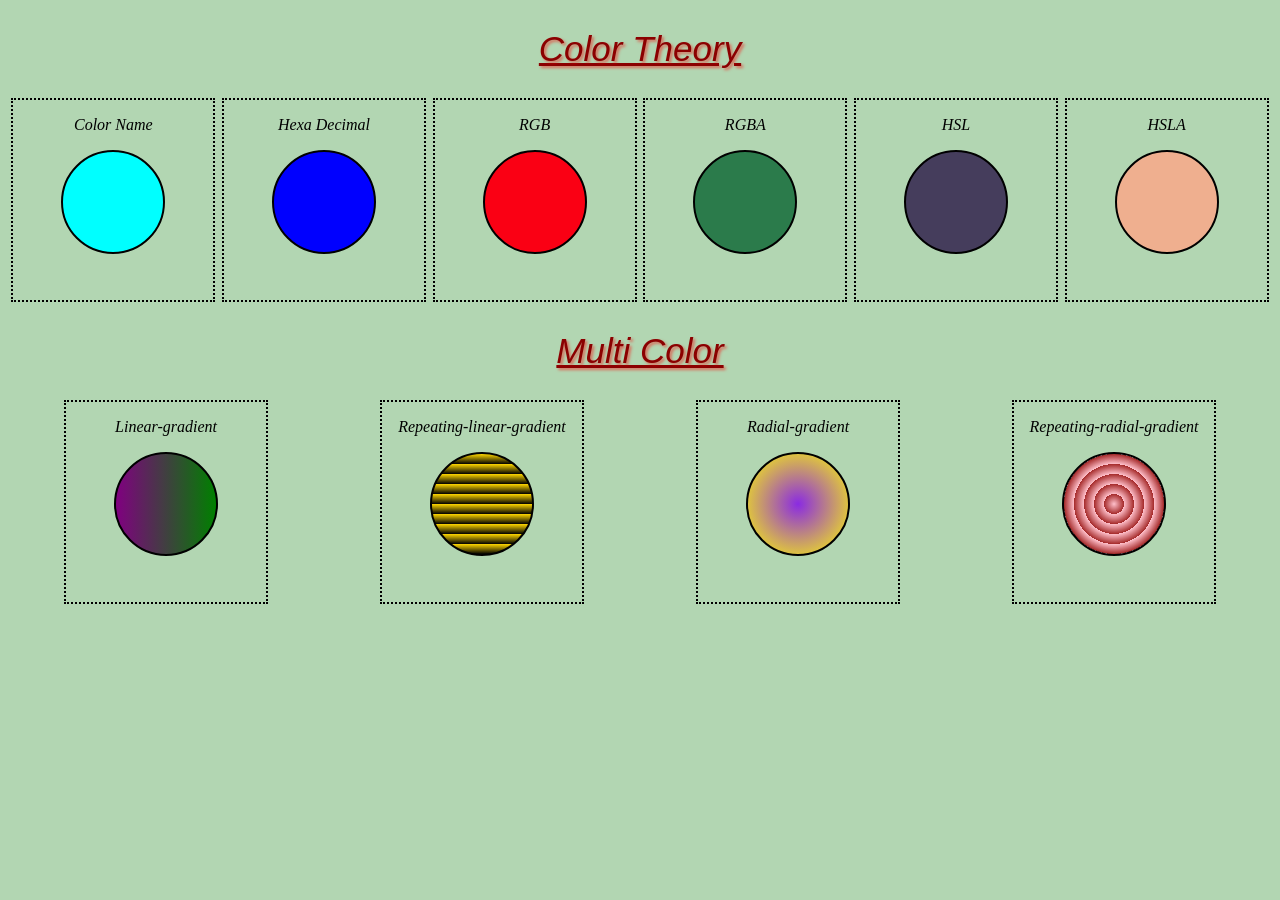
<file: index.html>
<!DOCTYPE html>
<html lang="en">

<head>
    <meta charset="UTF-8">
    <meta name="viewport" content="width=device-width, initial-scale=1.0">
    <title>Document</title>
    <link rel="stylesheet" href="style.css">
</head>

<body>
    <h2>Color Theory</h2>
    <div class="main">
        <div class="parent">
            <h3>Color Name</h3>
            <div class="child" id="card1">
            </div>
        </div>
        <div class="parent">
            <h3>Hexa Decimal</h3>
            <div class="child" id="card2">
            </div>
        </div>
        <div class="parent">
            <h3>RGB</h3>
            <div class="child" id="card3">
            </div>
        </div>
        <div class="parent">
            <h3>RGBA</h3>
            <div class="child" id="card4">
            </div>
        </div>
        <div class="parent">
            <h3>HSL</h3>
            <div class="child" id="card5">
            </div>
        </div>
        <div class="parent">
            <h3>HSLA</h3>
            <div class="child" id="card6">
            </div>
        </div>
    </div>
    <h2 style="text-align: center;">Multi Color</h2>
    <div class="parent2">
        <div class="parent">
            <h3>Linear-gradient</h3>
            <div class="child" id="card7">
            </div>
        </div>
        <div class="parent">
            <h3>Repeating-linear-gradient</h3>
            <div class="child" id="card8">
            </div>
        </div>
        <div class="parent">
            <h3>Radial-gradient</h3>
            <div class="child" id="card9">
            </div>
        </div>
        <div class="parent">
            <h3>Repeating-radial-gradient</h3>
            <div class="child" id="card10">
            </div>
        </div>
    </div>
</body>

</html>
</file>
<file: style.css>
body{
    background-color:rgba(0,120,0,0.3);
}
.main{
    flex-wrap:wrap;
    display: flex;
    justify-content: center;
}
.parent2{
    display: flex;
    margin:auto;
    justify-content:center;
}
.parent{
    height:200px;
    width:200px;
    border:2px dotted;
    text-align: center;
    margin:auto;
}
.child{
    height:100px;
    width:100px;
    border:2px solid;
    border-radius: 50%;
    margin:auto;
}
h2{
    text-align: center;
    text-decoration: underline;
    text-transform: capitalize;
    font-style: italic;
    font-size: 35px;
    font-weight: 300;
    font-family: 'Segoe UI', Tahoma, Geneva, Verdana, sans-serif;
    color:darkred;
    text-shadow: 2px 2px 3px rgba(255, 0, 0, 0.5);
}
h3{
    font-family:Cambria, Cochin, Georgia, Times, 'Times New Roman', serif;
    font-weight: 200;
    font-style: oblique;
    font-size: medium;
}
#card1{
    background-color: aqua;
}
#card2{
    background-color: #0000ff;
}
#card3{
    background-color: rgb(250,0,20);
}
#card4{
    background-color: rgba(10,100,50,0.8);
}
#card5{
    background-color: hsl(255, 20%, 30%);

}
#card6{
    background-color:hsla(20, 75%, 75%, 1);

}
#card7{
    background:linear-gradient(to left,green,purple) ;
}
#card8{
    background: repeating-linear-gradient(gold,black 10px);
}
#card9{
    background: radial-gradient(blueviolet,yellow);
}
#card10{
    background:repeating-radial-gradient(pink,brown 10px)
}
</file>
<file: color_theory.css>
body{
    background-color:rgba(0,120,0,0.3);
}
.main{
    flex-wrap:wrap;
    display: flex;
    justify-content: center;
}
.parent2{
    display: flex;
    margin:auto;
    justify-content:center;
}
.parent{
    height:200px;
    width:200px;
    border:2px dotted;
    text-align: center;
    margin:auto;
}
.child{
    height:100px;
    width:100px;
    border:2px solid;
    border-radius: 50%;
    margin:auto;
}
h2{
    text-align: center;
    text-decoration: underline;
    text-transform: capitalize;
    font-style: italic;
    font-size: 35px;
    font-weight: 300;
    font-family: 'Segoe UI', Tahoma, Geneva, Verdana, sans-serif;
    color:darkred;
    text-shadow: 2px 2px 3px rgba(255, 0, 0, 0.5);
}
h3{
    font-family:Cambria, Cochin, Georgia, Times, 'Times New Roman', serif;
    font-weight: 200;
    font-style: oblique;
    font-size: medium;
}
#card1{
    background-color: aqua;
}
#card2{
    background-color: #0000ff;
}
#card3{
    background-color: rgb(250,0,20);
}
#card4{
    background-color: rgba(10,100,50,0.8);
}
#card5{
    background-color: hsl(255, 20%, 30%);

}
#card6{
    background-color:hsla(20, 75%, 75%, 1);

}
#card7{
    background:linear-gradient(to left,green,purple) ;
}
#card8{
    background: repeating-linear-gradient(gold,black 10px);
}
#card9{
    background: radial-gradient(blueviolet,yellow);
}
#card10{
    background:repeating-radial-gradient(pink,brown 10px)
}
</file>
